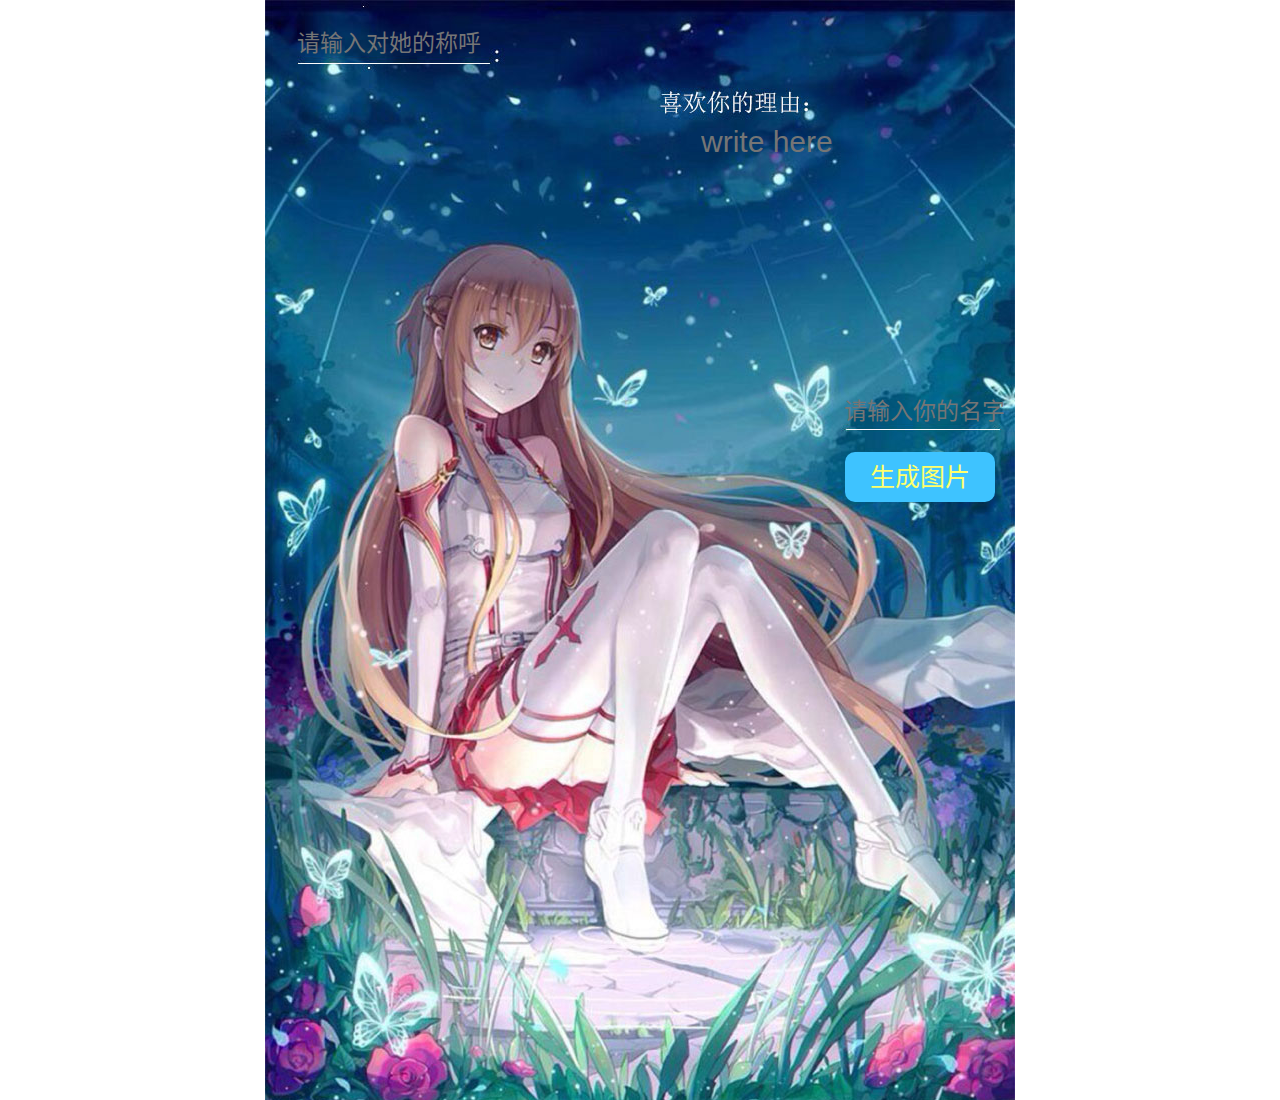
<file: create.html>
<!DOCTYPE html>
<html lang="zh-cn">
<head>
<meta charset="UTF-8">
<meta name="keywords" content="峨眉山辣木茶">
<meta name="description" content="峨眉山辣木茶">	
<title>Asuna Flighting！</title>
<script src="js/jquery1-10-2.js" type="text/javascript"></script>
<link rel="stylesheet" href="css/base.css">
<link rel="stylesheet" type="text/css" href="css/send.css">
<script>
        var phoneWidth =  parseInt(window.screen.width);
        var phoneScale = phoneWidth/750;
        var ua = navigator.userAgent;
        if (/Android (\d+\.\d+)/.test(ua)){
            var version = parseFloat(RegExp.$1);
            if(version>2.3){
                document.write('<meta name="viewport" content="width=750, minimum-scale = '+phoneScale+', maximum-scale = '+phoneScale+', target-densitydpi=device-dpi">');
            }else{
                document.write('<meta name="viewport" content="width=750, target-densitydpi=device-dpi">');
            }
        }else {
            document.write('<meta name="viewport" content="width=750, user-scalable=no, target-densitydpi=device-dpi">');
        }
</script>

</head>
<body>
	<div class="content">
		<input type="text" placeholder="请输入对她的称呼"  class="receiver" />
		<input type="text" placeholder="请输入你的名字"  class="author" />
        <textarea class="reason" placeholder="write here"></textarea>
		<a id="create">生成图片</a>
	</div>
	
	<img id="bg" src="images/asuna.jpg">
	<canvas id="cover" width="750px" height="1100px"></canvas>

<script type="text/javascript" src="js/send.js"></script>
</body>
</html>
</file>
<file: css/base.css>
@charset "UTF-8";
html {
  font-family: sans-serif;
  -ms-text-size-adjust: 100%;
  -webkit-text-size-adjust: 100%;
}

body, div, h1, h2, h3, h4, h5, h6, p, figure, form, ul, ol, li, dl, dt, dd, legend, th, td, button, input, optgroup, select, textarea, pre, code, blockquote {
  margin: 0;
  padding: 0;
}

body, button, input, select, textarea {
  font: 12px/1.5 "Microsoft Yahei","微软雅黑",arial;
}

ul, ol {
  list-style: none;
}

article, aside, details, figcaption, figure, footer, header, hgroup, nav, section, summary {
  display: block;
}

audio, canvas, progress, video {
  display: inline-block;
  vertical-align: baseline;
}

audio:not([controls]) {
  display: none;
  height: 0;
}

[hidden], template {
  display: none;
}

a {
  background: transparent;
  text-decoration: none;
}
a:hover, a:active {
  outline: 0;
}

abbr[title] {
  border-bottom: 1px dotted;
}

del {
  text-decoration: line-through;
}

b, strong {
  font-weight: bold;
}

h1, h2, h3, h4, h5, h6 {
  font-size: 100%;
  font-weight: 500;
}

small {
  font-size: 80%;
}

sub, sup {
  font-size: 75%;
  line-height: 0;
  position: relative;
  vertical-align: baseline;
}

sup {
  top: -0.5em;
}

sub {
  bottom: -0.25em;
}

img {
  border: 0;
  vertical-align: middle;
}

svg:not(:root) {
  overflow: hidden;
}

figure {
  margin: 1em 40px;
}

pre {
  overflow: auto;
}

code, kbd, pre, samp {
  font-family: monospace, serif;
  font-size: 1em;
}

button {
  overflow: visible;
}

input, select, textarea {
  font-size: 100%;
}

button, select {
  text-transform: none;
}

button, html input[type="button"],
input[type="reset"],
input[type="submit"] {
  -webkit-appearance: button;
  cursor: pointer;
}

button[disabled],
html input[disabled] {
  cursor: default;
}

button::-moz-focus-inner,
input::-moz-focus-inner {
  border: 0;
  padding: 0;
}

input {
  line-height: normal;
  appearance:none;
  -webkit-appearance:none;
}

input[type="checkbox"],
input[type="radio"] {
  box-sizing: border-box;
  padding: 0;
}

input[type="number"]::-webkit-inner-spin-button,
input[type="number"]::-webkit-outer-spin-button {
  height: auto;
}

input[type="search"] {
  -webkit-appearance: textfield;
  -moz-box-sizing: content-box;
  -webkit-box-sizing: content-box;
  box-sizing: content-box;
}

input[type="search"]::-webkit-search-cancel-button,
input[type="search"]::-webkit-search-decoration {
  -webkit-appearance: none;
}

fieldset {
  border: 1px solid #c0c0c0;
  margin: 0 2px;
  padding: 0.35em 0.625em 0.75em;
}

textarea {
  overflow: auto;
}

optgroup {
  font-weight: bold;
}

table {
  border-collapse: collapse;
  border-spacing: 0;
}

.clearfix {
  zoom: 1;
}
.clearfix:before, .clearfix:after {
  content: " ";
  display: table;
}
.clearfix:after {
  clear: both;
}

.hide {
  display: none;
}

.show {
  display: block;
}

.invisible {
  visibility: hidden;
}
input:focus{
  outline: none;
}
</file>
<file: css/send.css>
body{
	width: 750px;
	margin: 0 auto;
}
.content{
	background: url(../images/asuna.jpg) no-repeat center 0;
	height: 1100px;
	position: relative;
}
.receiver{
	position: absolute;
    top: 30px;
    width: 221px;
    background: none;
    border: none;
    left: 32px;
    font-size: 23px;
    outline: none;
    color: #fff;
}
.author{
	position: absolute;
    top: 398px;
    width: 170px;
    background: none;
    border: none;
    font-size: 23px;
    outline: none;
    color: #fff;
    right: 1px;
}
.reason{
	resize: none;
    background: none;
    color: #fff;
    position: absolute;
    width: 300px;
    height: 200px;
    left: 436px;
    top: 119px;
    border: none;
    font-size: 30px;
}
#create{
	position: absolute;
    width: 150px;
    height: 50px;
    cursor: pointer;
    background: #3ec3ff;
    border-radius: 10px;
    color: #ffff6a;
    text-align: center;
    line-height: 50px;
    font-size: 25px;
    top: 452px;
    right: 20px;
}
#cover,#bg{
	display: none;
}
.tips{
	text-align: center;
	font-size: 25px;
	color: #666;
	line-height: 50px;
}
.dhtmlx_popup_text{
	font-size: 48px !important;
}
</file>
